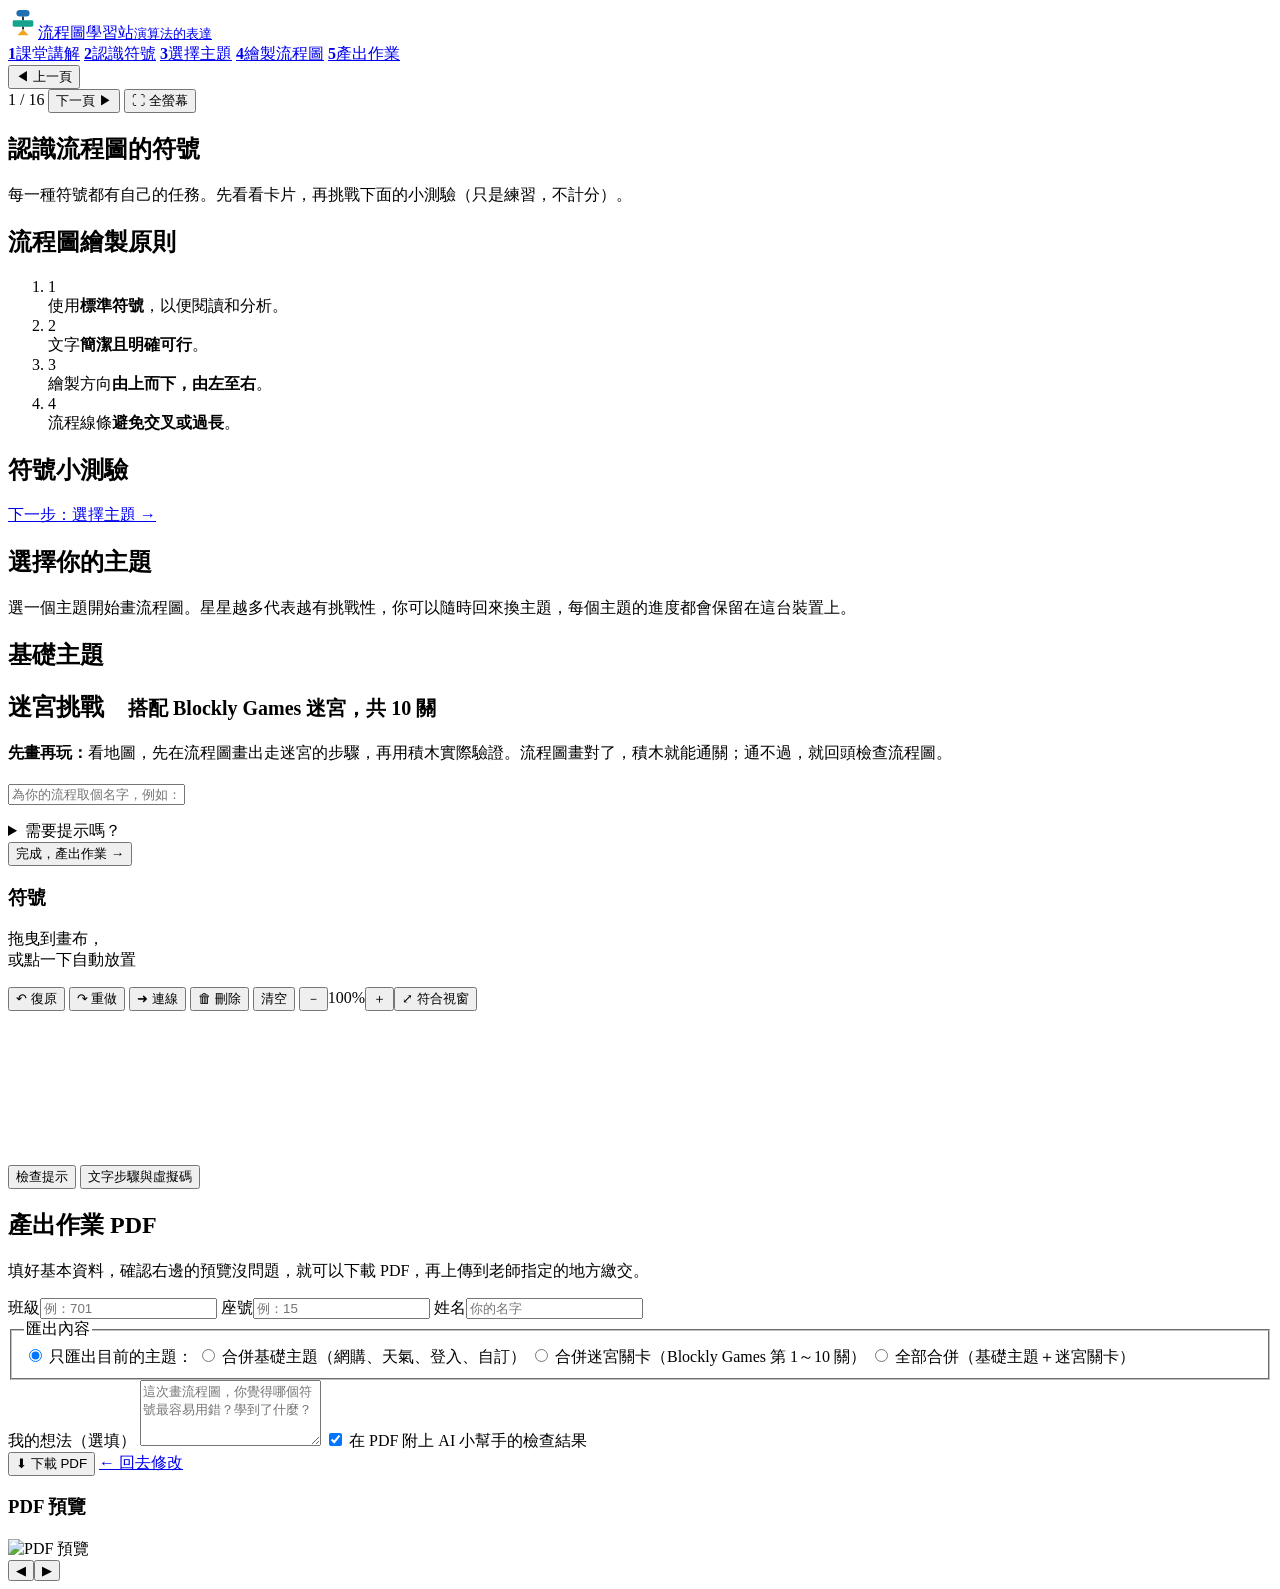
<file: src/index.template.html>
<!DOCTYPE html>
<html lang="zh-Hant">
<head>
<meta charset="utf-8">
<meta name="viewport" content="width=device-width, initial-scale=1, viewport-fit=cover">
<title>流程圖學習站｜演算法的表達</title>
<style>
/*__CSS__*/
</style>
</head>
<body data-view="learn">

<header class="top">
  <a class="brand" href="#learn" aria-label="流程圖學習站首頁"><span class="logo" aria-hidden="true"><svg viewBox="0 0 32 32" width="30" height="30"><rect x="9" y="2" width="14" height="7" rx="3.5" fill="#1f6fb2"/><rect x="5" y="13" width="22" height="7" rx="1.5" fill="#14a38b"/><path d="M16 9v4M16 20v3" stroke="#1d2b3a" stroke-width="2"/><path d="M16 23l-6 6h12z" fill="#f0a31b"/></svg></span><span class="brand-t">流程圖學習站<small>演算法的表達</small></span></a>
  <nav class="stepper" id="stepper" aria-label="學習步驟">
    <a href="#learn" data-v="learn"><b>1</b><span>課堂講解</span></a>
    <a href="#symbols" data-v="symbols"><b>2</b><span>認識符號</span></a>
    <a href="#topics" data-v="topics"><b>3</b><span>選擇主題</span></a>
    <a href="#draw" data-v="draw"><b>4</b><span>繪製流程圖</span></a>
    <a href="#submit" data-v="submit"><b>5</b><span>產出作業</span></a>
  </nav>
</header>

<main>

<!-- ① 課堂講解 -->
<section class="view" id="view-learn">
  <div class="slide-area" id="slideArea">
    <div class="stage-wrap" id="stageWrap"><div class="stage" id="stage"></div></div>
    <div class="slide-bar" id="slideBar">
      <button class="btn sm" id="btnPrev" aria-label="上一頁">◀ 上一頁</button>
      <div class="slide-prog" id="slideProg" title="點擊跳到該頁"><i id="slideProgBar"></i></div>
      <span class="slide-count" id="slideCount">1 / 16</span>
      <button class="btn sm" id="btnNext" aria-label="下一頁">下一頁 ▶</button>
      <button class="btn sm" id="btnFull" title="全螢幕（F）">⛶ 全螢幕</button>
    </div>
  </div>
</section>

<!-- ② 認識符號 -->
<section class="view" id="view-symbols">
  <div class="page">
    <div class="page-head">
      <h1>認識流程圖的符號</h1>
      <p>每一種符號都有自己的任務。先看看卡片，再挑戰下面的小測驗（只是練習，不計分）。</p>
    </div>
    <div class="sym-cards" id="symCards"></div>
    <div class="principles-box">
      <h2>流程圖繪製原則</h2>
      <ol>
        <li><span>1</span><div>使用<b>標準符號</b>，以便閱讀和分析。</div></li>
        <li><span>2</span><div>文字<b>簡潔且明確可行</b>。</div></li>
        <li><span>3</span><div>繪製方向<b>由上而下，由左至右</b>。</div></li>
        <li><span>4</span><div>流程線條<b>避免交叉或過長</b>。</div></li>
      </ol>
    </div>
    <div class="quiz-wrap">
      <h2>符號小測驗</h2>
      <div class="quiz" id="quiz"></div>
    </div>
    <div class="page-foot"><a class="btn primary big" href="#topics">下一步：選擇主題 →</a></div>
  </div>
</section>

<!-- ③ 選擇主題 -->
<section class="view" id="view-topics">
  <div class="page">
    <div class="page-head">
      <h1>選擇你的主題</h1>
      <p>選一個主題開始畫流程圖。星星越多代表越有挑戰性，你可以隨時回來換主題，每個主題的進度都會保留在這台裝置上。</p>
    </div>
    <h2 class="group-h">基礎主題</h2>
    <div class="topic-cards" id="topicCards"></div>
    <h2 class="group-h maze-h">迷宮挑戰　<small>搭配 Blockly Games 迷宮，共 10 關</small></h2>
    <p class="group-p"><b>先畫再玩：</b>看地圖，先在流程圖畫出走迷宮的步驟，再用積木實際驗證。流程圖畫對了，積木就能通關；通不過，就回頭檢查流程圖。</p>
    <div class="maze-cards" id="mazeCards"></div>
  </div>
</section>

<!-- ④ 繪製 -->
<section class="view" id="view-draw">
  <div class="draw-top">
    <div class="dt-map" id="dMap" hidden></div>
    <div class="dt-main">
      <div class="dt-title" id="dTitleWrap">
        <span class="dt-badge" id="dBadge"></span>
        <h2 id="dTitle"></h2>
        <input id="dTitleIn" type="text" maxlength="30" placeholder="為你的流程取個名字，例如：泡泡麵製作流程" aria-label="自訂主題名稱">
      </div>
      <p id="dScenario"></p>
    </div>
    <details class="dt-hint" id="dHint"><summary>需要提示嗎？</summary><div id="dHintBody"></div></details>
    <button class="btn primary" id="tNext">完成，產出作業 →</button>
  </div>
  <div class="mz-bar" id="mzBar" hidden>
    <div class="mz-levels" id="mzLevels" role="tablist" aria-label="迷宮關卡"></div>
    <ol class="mz-steps" aria-label="學習步驟"><li>① 看地圖</li><li class="on">② 畫流程圖</li><li>③ 積木驗證</li><li>④ 修正</li></ol>
    <div class="mz-modes" role="tablist" aria-label="畫面配置">
      <button data-m="both" role="tab">並排</button><button data-m="maze" role="tab">只看積木</button><button data-m="flow" role="tab">只看流程圖</button>
    </div>
  </div>
  <div class="draw-main" id="drawMain">
    <section class="mz-pane" id="mzPane" hidden aria-label="Blockly Games 迷宮">
      <div class="mz-head">
        <b>積木</b><span class="mz-sub">Blockly Games 迷宮 <i id="mzLvTag"></i></span><span class="grow"></span>
        <button class="btn sm" id="mzReload" title="重新載入這一關（積木會清空）">↻ 重新載入</button>
        <a class="btn sm" id="mzOpen" target="_blank" rel="noopener" title="用新分頁開啟（積木區較大）">↗ 新分頁</a>
      </div>
      <div class="mz-frame" id="mzFrame"><iframe id="mzIframe" title="Blockly Games 迷宮" referrerpolicy="no-referrer" loading="eager"></iframe></div>
      <div class="mz-banner" id="mzBanner" hidden></div>
    </section>
    <div class="mz-split" id="mzSplit" hidden role="separator" aria-orientation="vertical" title="拖曳調整左右大小"></div>
    <div class="draw-grid" id="drawGrid">
      <aside class="palette" id="palette" aria-label="符號區">
        <h3>符號</h3>
        <div class="pal-list" id="palList"></div>
        <p class="pal-hint">拖曳到畫布，<br>或點一下自動放置</p>
      </aside>
      <div class="center">
        <div class="toolbar" id="toolbar">
          <button class="btn sm" id="tUndo" title="復原（Ctrl/⌘ + Z）">↶ 復原</button>
          <button class="btn sm" id="tRedo" title="重做">↷ 重做</button>
          <span class="sep"></span>
          <button class="btn sm toggle" id="tConnect" aria-pressed="false" title="依序點兩個符號，畫出流向線">➜ 連線</button>
          <button class="btn sm" id="tDel" title="刪除選取的項目（Delete）">🗑 刪除</button>
          <button class="btn sm" id="tClear">清空</button>
          <span class="sep"></span>
          <button class="btn sm icon" id="tZoomOut" aria-label="縮小">－</button><span class="zoom-lbl" id="tZoomLbl">100%</span><button class="btn sm icon" id="tZoomIn" aria-label="放大">＋</button><button class="btn sm" id="tFit" title="縮放到整張流程圖都看得到">⤢ 符合視窗</button>
          <span class="grow"></span>
          <button class="btn sm teacher" id="tTeacher" hidden>教師：參考答案</button>
          <button class="btn sm toggle run-toggle" id="tRun" aria-pressed="false" hidden title="讓小人照著你的流程圖在迷宮裡走一遍">▶ 試跑</button>
          <button class="btn sm toggle side-toggle" id="tSide" aria-pressed="false" hidden>檢查提示<i id="tSideBadge" hidden></i></button>
        </div>
        <div class="selbar" id="selbar"></div>
        <div class="canvas-wrap" id="canvasWrap"><svg id="canvas" xmlns="http://www.w3.org/2000/svg"></svg></div>
        <div class="run-panel" id="runPanel" hidden role="region" aria-label="試跑流程圖">
          <div class="rp-head"><b>▶ 試跑流程圖</b><span class="rp-lv" id="rpLv"></span><span class="grow"></span>
            <button type="button" id="rpSide" title="移到另一邊" aria-label="移到另一邊">⇄</button><button type="button" id="rpClose" title="關閉" aria-label="關閉試跑">✕</button></div>
          <div class="rp-board" id="rpBoard"></div>
          <div class="rp-status" id="rpStatus" aria-live="polite"></div>
          <div class="rp-ctrl">
            <button class="btn sm primary" id="rpPlay" type="button">▶ 試跑</button>
            <button class="btn sm" id="rpStep" type="button">⏭ 單步</button>
            <button class="btn sm" id="rpReset" type="button">↺ 重置</button>
            <select id="rpSpeed" aria-label="速度"><option value="800">慢</option><option value="450" selected>中</option><option value="160">快</option></select>
          </div>
          <div class="rp-result" id="rpResult" hidden aria-live="polite"></div>
        </div>
      </div>
      <aside class="side" id="side">
        <div class="side-tabs" role="tablist">
          <button class="on" data-p="checks" role="tab">檢查提示<i id="tabCheckBadge" hidden></i></button>
          <button data-p="steps" role="tab">文字步驟與虛擬碼</button>
        </div>
        <div class="panel" id="panelChecks"></div>
        <div class="panel" id="panelSteps" hidden>
          <h4 class="pn-h">文字步驟</h4><div class="lines" id="stepsList"></div>
          <h4 class="pn-h">虛擬碼</h4><div class="lines code" id="codeList"></div>
          <p class="pn-note">這兩欄會依照你的流程圖自動產生，可以對照看看三種表示法是不是一樣的意思。</p>
        </div>
      </aside>
    </div>
  </div>
</section>

<!-- ⑤ 產出作業 -->
<section class="view" id="view-submit">
  <div class="page wide">
    <div class="page-head">
      <h1>產出作業 PDF</h1>
      <p>填好基本資料，確認右邊的預覽沒問題，就可以下載 PDF，再上傳到老師指定的地方繳交。</p>
    </div>
    <div class="submit-grid">
      <div class="form-card">
        <div class="f-row three">
          <label>班級<input id="fCls" type="text" maxlength="10" placeholder="例：701" autocomplete="off"></label>
          <label>座號<input id="fNo" type="text" inputmode="numeric" maxlength="3" placeholder="例：15" autocomplete="off"></label>
          <label>姓名<input id="fName" type="text" maxlength="12" placeholder="你的名字" autocomplete="off"></label>
        </div>
        <fieldset class="scope-card" id="scopeCard">
          <legend>匯出內容</legend>
          <label class="rad"><input type="radio" name="scope" value="one" checked> 只匯出目前的主題：<b id="scopeOneName"></b></label>
          <label class="rad"><input type="radio" name="scope" value="basic"> 合併基礎主題（網購、天氣、登入、自訂）<span class="rad-note" id="scopeAllNote"></span></label>
          <label class="rad"><input type="radio" name="scope" value="maze"> 合併迷宮關卡（Blockly Games 第 1～10 關）<span class="rad-note" id="scopeMazeNote"></span></label>
          <label class="rad"><input type="radio" name="scope" value="every"> 全部合併（基礎主題＋迷宮關卡）</label>
          <div class="multi-list" id="multiList" hidden></div>
        </fieldset>
        <div class="maze-fields" id="mazeFields" hidden>
          <h3>積木驗證（Blockly Games 迷宮）</h3>
          <div class="f-row two">
            <label>通關狀態
              <select id="fStatus"><option value="">請選擇</option><option>一次通關</option><option>修改後通關</option><option>還沒通關</option></select>
            </label>
            <label>使用的積木數量<input id="fBlocks" type="number" inputmode="numeric" min="0" max="99" placeholder="" autocomplete="off"></label>
          </div>
          <div class="shot-row">
            <label class="btn sm shot-btn">📷 上傳積木截圖<input id="fShot" type="file" accept="image/*" hidden></label>
            <span class="shot-state" id="shotState">還沒有選擇圖片（選填）</span>
            <button class="btn sm" id="shotClear" type="button" hidden>移除</button>
          </div>
        </div>
        <label class="f-col" id="reflectWrap"><span id="reflectLabel">我的想法（選填）</span>
          <textarea id="fReflect" rows="4" maxlength="400" placeholder="這次畫流程圖，你覺得哪個符號最容易用錯？學到了什麼？"></textarea>
        </label>
        <label class="chk"><input type="checkbox" id="fChecks" checked> 在 PDF 附上 AI 小幫手的檢查結果</label>
        <div class="f-actions">
          <button class="btn primary big" id="btnPdf">⬇ 下載 PDF</button>
          <a class="btn big" href="#draw">← 回去修改</a>
        </div>
        <p class="msg" id="pdfMsg" aria-live="polite"></p>
      </div>
      <div class="preview-card">
        <div class="pv-head"><h3>PDF 預覽</h3><span class="pv-state" id="pvState"></span></div>
        <div class="pv-frame"><img id="pvImg" alt="PDF 預覽"></div>
        <div class="pv-pager"><button class="btn sm" id="pvPrev">◀</button><span id="pvInfo"></span><button class="btn sm" id="pvNext">▶</button></div>
      </div>
    </div>
  </div>
</section>

</main>

<script>
/*__JSPDF__*/
</script>
<script>
/*__JS__*/
</script>
</body>
</html>
</file>
